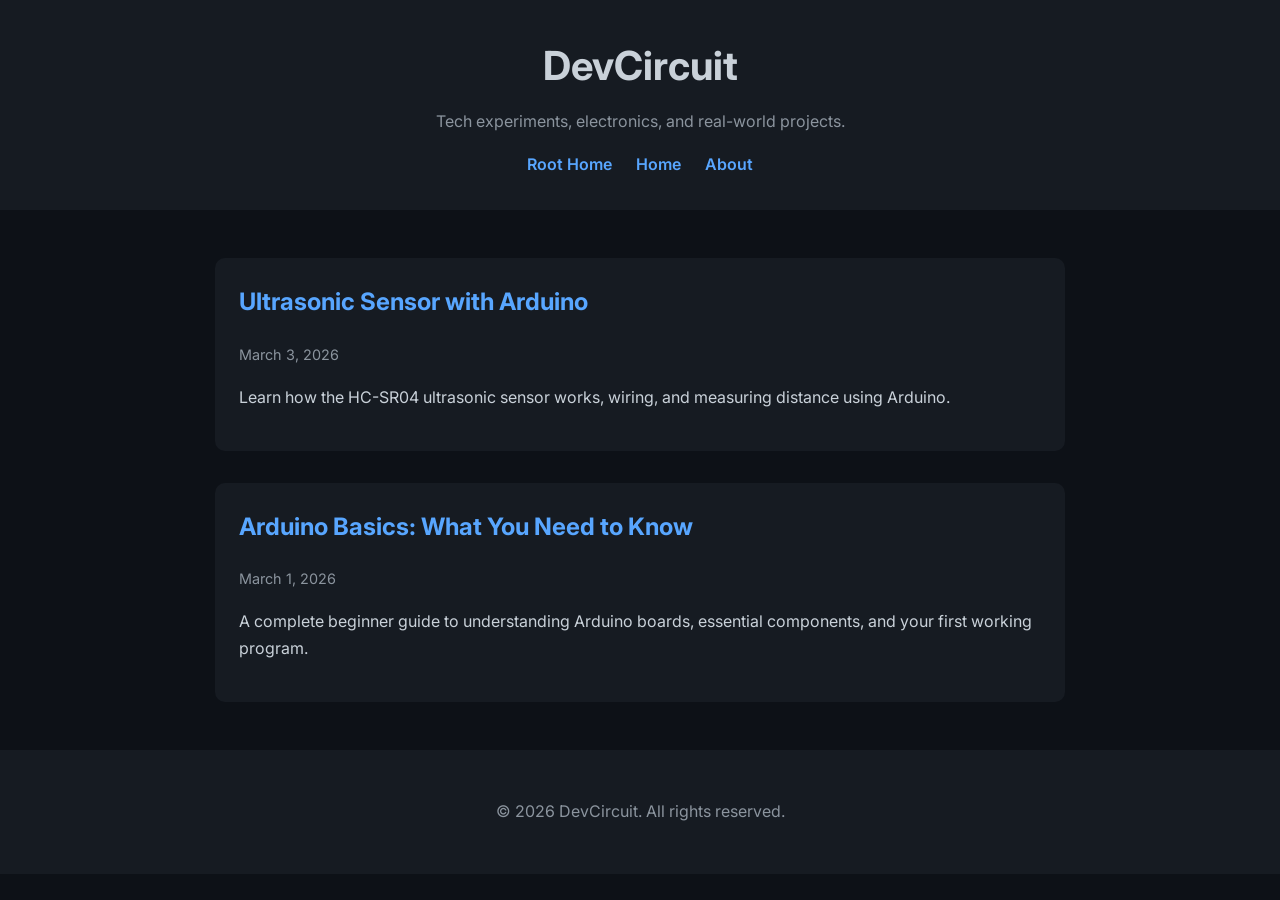
<file: index.html>
<!DOCTYPE html>
<html lang="en">
<head>
  <meta charset="UTF-8">
  <title>DevCircuit Blog</title>
  <meta name="viewport" content="width=device-width, initial-scale=1.0">

  <link href="https://fonts.googleapis.com/css2?family=Inter:wght@400;600;700&display=swap" rel="stylesheet">
  <link rel="stylesheet" href="css/style.css">
</head>
<body>

<header>
  <h1>DevCircuit</h1>
  <p>Tech experiments, electronics, and real-world projects.</p>
  <nav>
    <a href="https://thetechguy-kt.github.io">Root Home</a>
    <a href="index.html">Home</a>
    <a href="about.html">About</a>
  </nav>
</header>

<main>
  <section class="posts" id="posts-container">
    <!-- Posts will load here automatically -->
  </section>
</main>

<footer>
  <p>© 2026 DevCircuit. All rights reserved.</p>
</footer>

<script>
  const posts = [
    {
      folder: "post1",
      title: "Arduino Basics: What You Need to Know",
      date: "March 1, 2026",
      description: "A complete beginner guide to understanding Arduino boards, essential components, and your first working program."
    },
    {
      folder: "post2",
      title: "Ultrasonic Sensor with Arduino",
      date: "March 3, 2026",
      description: "Learn how the HC-SR04 ultrasonic sensor works, wiring, and measuring distance using Arduino."
    }
  ];

  const container = document.getElementById("posts-container");

  posts.reverse().forEach(post => {
    const article = document.createElement("article");
    article.className = "card";

    article.innerHTML = `
      <h2>
        <a href="posts/${post.folder}/">${post.title}</a>
      </h2>
      <p class="date">${post.date}</p>
      <p>${post.description}</p>
    `;

    container.appendChild(article);
  });
</script>

</body>
</html>
</file>
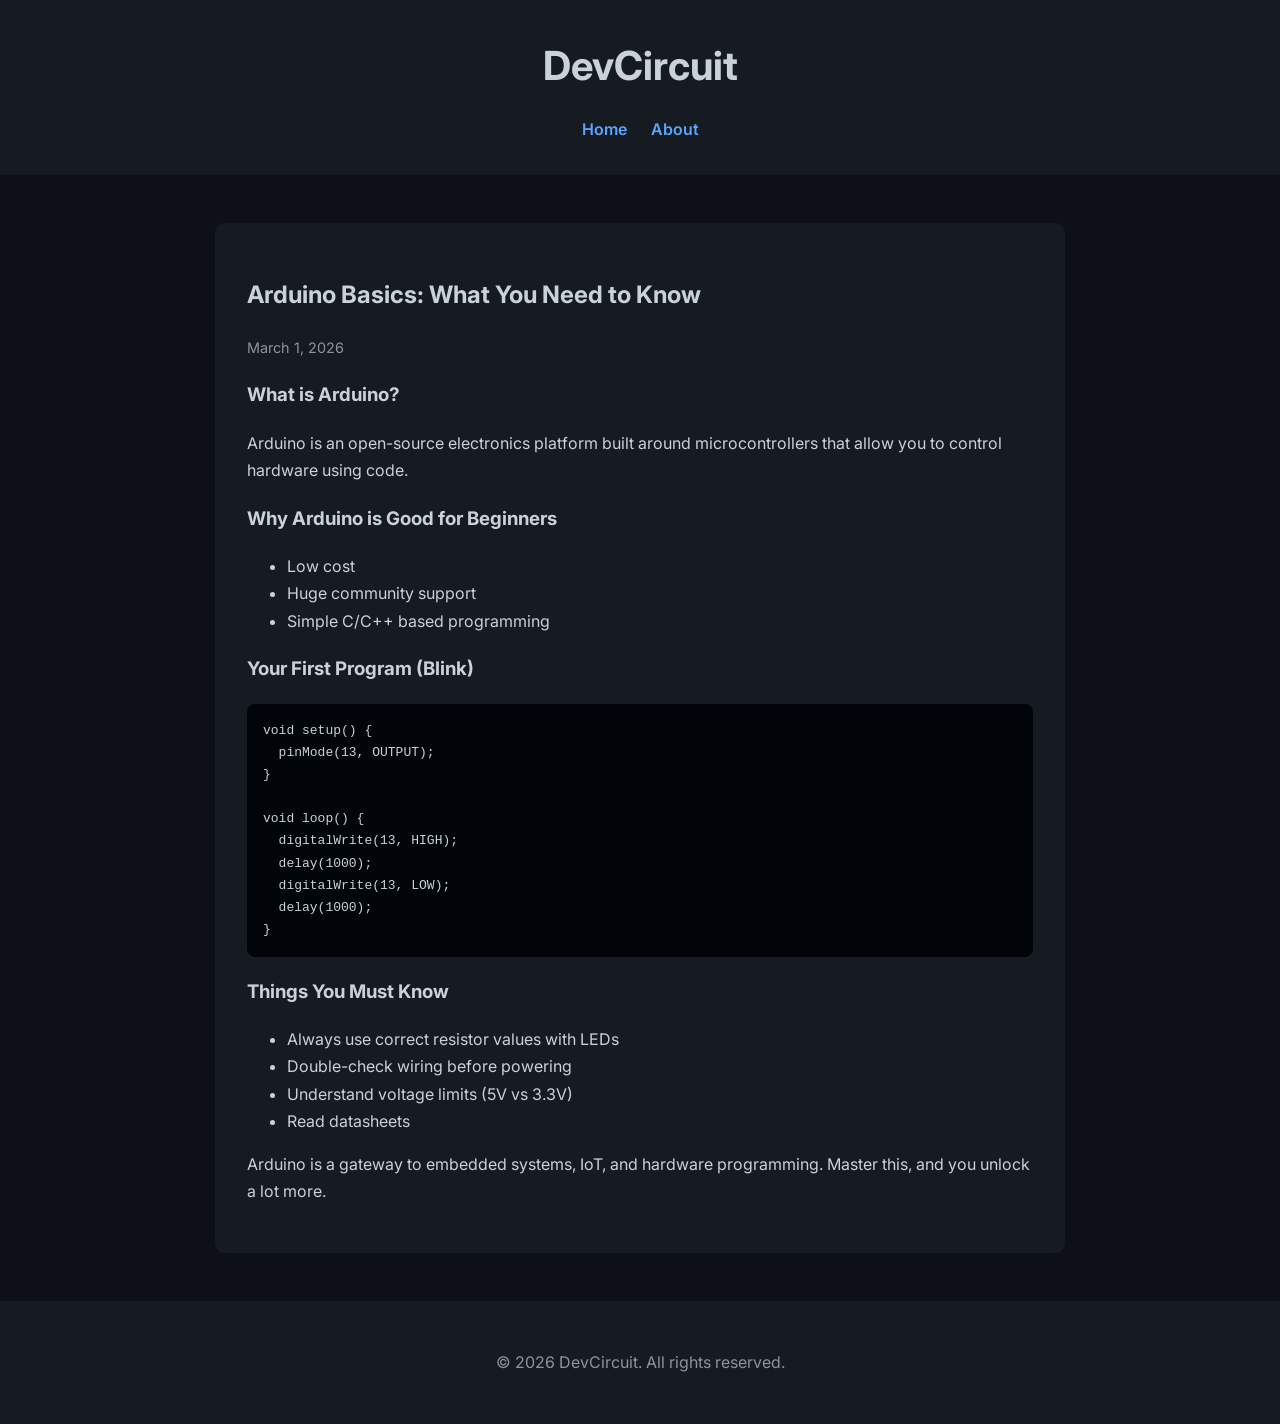
<file: posts/post1/index.html>
<!DOCTYPE html>
<html lang="en">
<head>
  <meta charset="UTF-8">
  <title>Arduino Basics | DevCircuit</title>
  <meta name="viewport" content="width=device-width, initial-scale=1.0">
  
  <link href="https://fonts.googleapis.com/css2?family=Inter:wght@400;600;700&display=swap" rel="stylesheet">
  
  <link rel="stylesheet" href="../../css/style.css">
</head>
<body>

<header>
  <h1>DevCircuit</h1>
  <nav>
    <a href="../../index.html">Home</a>
    <a href="../../about.html">About</a>
  </nav>
</header>

<main>
  <article class="content">
    <h2>Arduino Basics: What You Need to Know</h2>
    <p class="date">March 1, 2026</p>

    <h3>What is Arduino?</h3>
    <p>
      Arduino is an open-source electronics platform built around
      microcontrollers that allow you to control hardware using code.
    </p>

    <h3>Why Arduino is Good for Beginners</h3>
    <ul>
      <li>Low cost</li>
      <li>Huge community support</li>
      <li>Simple C/C++ based programming</li>
    </ul>

    <h3>Your First Program (Blink)</h3>

<pre><code>void setup() {
  pinMode(13, OUTPUT);
}

void loop() {
  digitalWrite(13, HIGH);
  delay(1000);
  digitalWrite(13, LOW);
  delay(1000);
}</code></pre>

    <h3>Things You Must Know</h3>
    <ul>
      <li>Always use correct resistor values with LEDs</li>
      <li>Double-check wiring before powering</li>
      <li>Understand voltage limits (5V vs 3.3V)</li>
      <li>Read datasheets</li>
    </ul>

    <p>
      Arduino is a gateway to embedded systems, IoT, and hardware programming.
      Master this, and you unlock a lot more.
    </p>

  </article>
</main>

<footer>
  <p>© 2026 DevCircuit. All rights reserved.</p>
</footer>

</body>
</html>
</file>
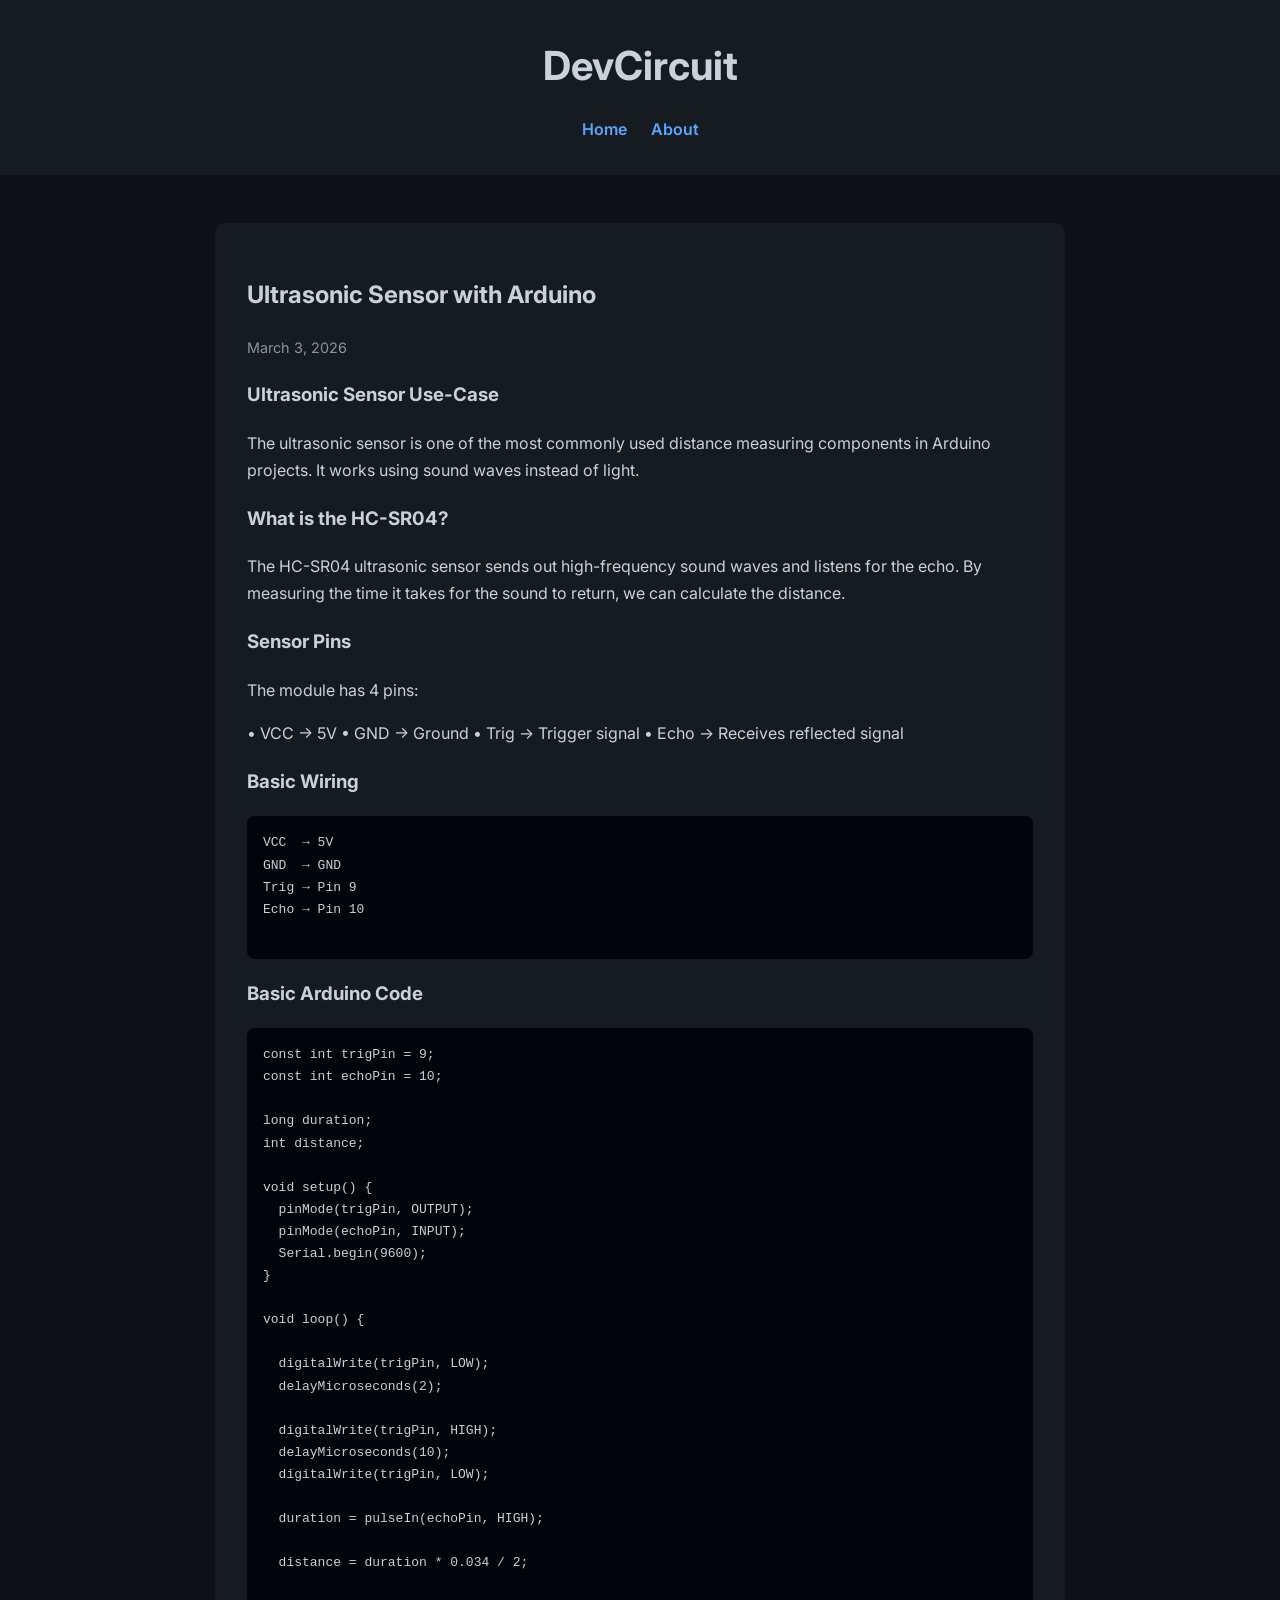
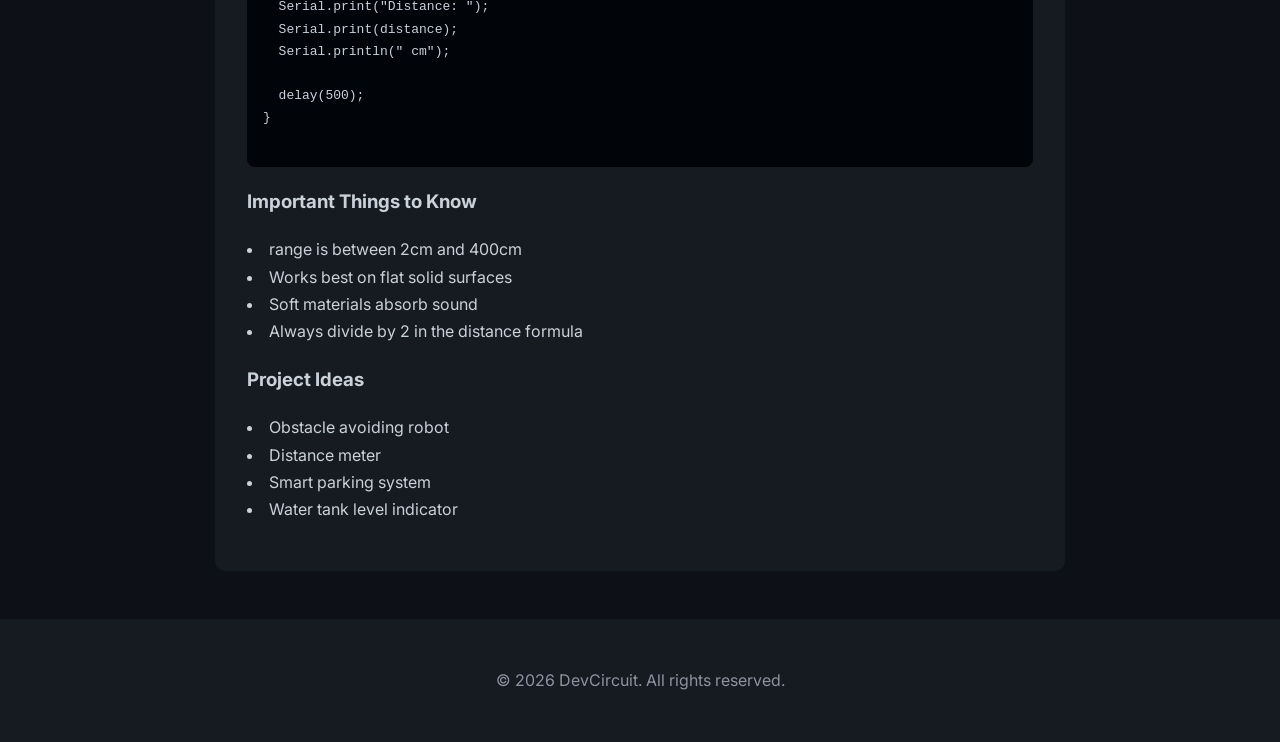
<file: posts/post2/index.html>
<!DOCTYPE html>
<html lang="en">
<head>
  <meta charset="UTF-8">
  <title>Ultrasonic Sensor with Arduino | DevCircuit</title>
  <meta name="viewport" content="width=device-width, initial-scale=1.0">
  
  <link href="https://fonts.googleapis.com/css2?family=Inter:wght@400;600;700&display=swap" rel="stylesheet">
  
  <link rel="stylesheet" href="../../css/style.css">
</head>
<body>

<header>
  <h1>DevCircuit</h1>
  <nav>
    <a href="../../index.html">Home</a>
    <a href="../../about.html">About</a>
  </nav>
</header>

<main>
  <article class="content">
    <h2>Ultrasonic Sensor with Arduino</h2>
    <p class="date">March 3, 2026</p>

    <h3>Ultrasonic Sensor Use-Case</h3>
    <p>
      The ultrasonic sensor is one of the most commonly used distance measuring components in Arduino projects.
      It works using sound waves instead of light.
    </p>

    <h3>What is the HC-SR04?</h3>
    <p>
      The HC-SR04 ultrasonic sensor sends out high-frequency sound waves and listens for the echo.
      By measuring the time it takes for the sound to return, we can calculate the distance.
    </p>

    <h3>Sensor Pins</h3>
    <p>
      The module has 4 pins:
    </p>
    <p>
      • VCC → 5V  
      • GND → Ground  
      • Trig → Trigger signal  
      • Echo → Receives reflected signal  
    </p>

    <h3>Basic Wiring</h3>
    <pre>
VCC  → 5V
GND  → GND
Trig → Pin 9
Echo → Pin 10
    </pre>

    <h3>Basic Arduino Code</h3>
    <pre>
const int trigPin = 9;
const int echoPin = 10;

long duration;
int distance;

void setup() {
  pinMode(trigPin, OUTPUT);
  pinMode(echoPin, INPUT);
  Serial.begin(9600);
}

void loop() {

  digitalWrite(trigPin, LOW);
  delayMicroseconds(2);

  digitalWrite(trigPin, HIGH);
  delayMicroseconds(10);
  digitalWrite(trigPin, LOW);

  duration = pulseIn(echoPin, HIGH);

  distance = duration * 0.034 / 2;

  Serial.print("Distance: ");
  Serial.print(distance);
  Serial.println(" cm");

  delay(500);
}
    </pre>

    <h3>Important Things to Know</h3>
    <p>
      <li>range is between 2cm and 400cm</li>
      <li>Works best on flat solid surfaces</li>
      <li>Soft materials absorb sound</li>
      <li>Always divide by 2 in the distance formula</li>
    </p>

    <h3>Project Ideas</h3>
    <p>
      <li>Obstacle avoiding robot</li>  
      <li>Distance meter</li>  
      <li>Smart parking system </li> 
      <li>Water tank level indicator</li>  
    </p>

  </article>
</main>

<footer>
  <p>© 2026 DevCircuit. All rights reserved.</p>
</footer>

</body>
</html>
</file>
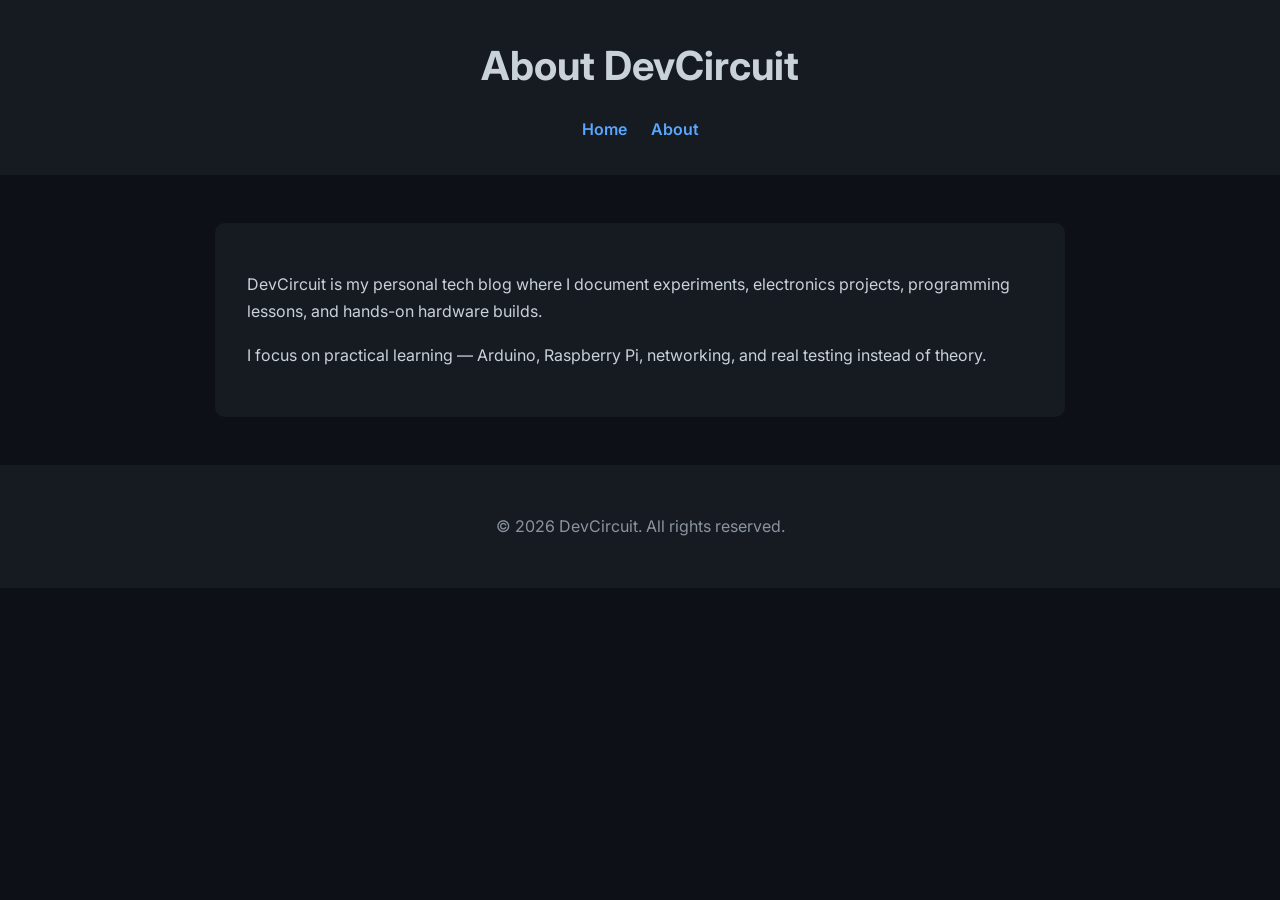
<file: about.html>
<!DOCTYPE html>
<html lang="en">
<head>
  <meta charset="UTF-8">
  <title>About | DevCircuit</title>
  <meta name="viewport" content="width=device-width, initial-scale=1.0">
  
  <link href="https://fonts.googleapis.com/css2?family=Inter:wght@400;600;700&display=swap" rel="stylesheet">
  
  <link rel="stylesheet" href="css/style.css">
</head>
<body>

<header>
  <h1>About DevCircuit</h1>
  <nav>
    <a href="index.html">Home</a>
    <a href="about.html">About</a>
  </nav>
</header>

<main>
  <section class="content">
    <p>
      DevCircuit is my personal tech blog where I document experiments,
      electronics projects, programming lessons, and hands-on hardware builds.
    </p>

    <p>
      I focus on practical learning — Arduino, Raspberry Pi, networking,
      and real testing instead of theory.
    </p>
  </section>
</main>

<footer>
  <p>© 2026 DevCircuit. All rights reserved.</p>
</footer>

</body>
</html>
</file>
<file: css/style.css>
body {
  font-family: 'Inter', sans-serif;
  background-color: #0d1117;
  color: #c9d1d9;
  margin: 0;
  padding: 0;
  line-height: 1.7;
}

/* Header */
header {
  background-color: #161b22;
  text-align: center;
  padding: 2rem 1rem;
}

header h1 {
  margin: 0;
  font-size: 2.5rem;
  font-weight: 700;
}

header p {
  margin-top: 0.5rem;
  color: #8b949e;
}

nav {
  margin-top: 1rem;
}

nav a {
  color: #58a6ff;
  text-decoration: none;
  margin: 0 10px;
  font-weight: 600;
}

nav a:hover {
  text-decoration: underline;
}

/* Main Layout */
main {
  max-width: 850px;
  margin: 3rem auto;
  padding: 0 1rem;
}

/* Blog Cards */
.card {
  background-color: #161b22;
  padding: 1.5rem;
  border-radius: 10px;
  margin-bottom: 2rem;
  transition: 0.2s ease;
}

.card:hover {
  transform: translateY(-4px);
}

.card h2 {
  margin-top: 0;
}

.card h2 a {
  color: #58a6ff;
  text-decoration: none;
}

.card h2 a:hover {
  text-decoration: underline;
}

.date {
  color: #8b949e;
  font-size: 0.9rem;
  margin-bottom: 1rem;
}

/* Content pages */
.content {
  background-color: #161b22;
  padding: 2rem;
  border-radius: 10px;
}

/* Code blocks */
pre {
  background-color: #010409;
  padding: 1rem;
  border-radius: 8px;
  overflow-x: auto;
}

code {
  font-family: monospace;
}

/* Footer */
footer {
  text-align: center;
  padding: 2rem 1rem;
  background-color: #161b22;
  color: #8b949e;
  margin-top: 3rem;
}
</file>
